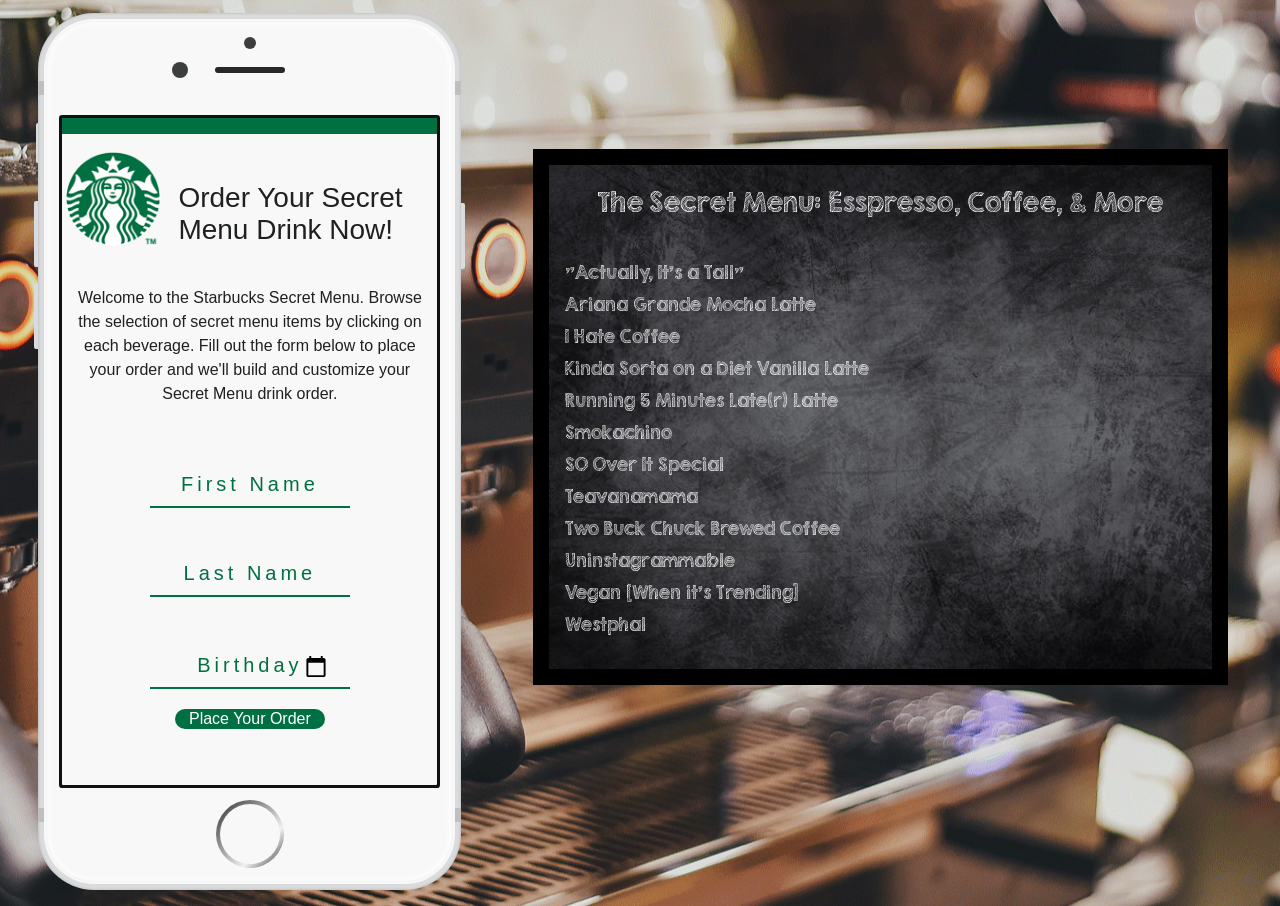
<file: index.html>
<!DOCTYPE html>
<html>
  <head>
    <meta charset="utf-8">
    <meta name="viewport" content="width=device-width, initial-scale=1.0">
    <link href="css/normalize.css" rel="stylesheet">
    <link href="css/devices.min.css" rel="stylesheet">
    <link href="css/master.css" rel="stylesheet">
    <title>What's Your Starbucks Secret Menu Order?</title>
  </head>
  <body>
  <div class="row">
    <div id="iPhoneUI" class="col-5">
    <div class="marvel-device iphone6 silver">
    <div class="top-bar"></div>
    <div class="sleep"></div>
    <div class="volume"></div>
    <div class="camera"></div>
    <div class="sensor"></div>
    <div class="speaker"></div>
    <div id="screen" class="screen">
          <div class="h1-wrapper">
        </div>
        <div id="h2-wrapper">
          <photo id="sbuxSiren">
            <img src="assets/sbux-pngsmall.gif" alt="starbucks logo">
          </photo>
        <h2 id="orderDialogue">Order Your Secret Menu Drink Now!</h2>
        <h2 id="thankYou">Thanks for your order!</h2>
      </div>
        <div id="form-wrapper">
        <div id="how-to">
          <br><p> Welcome to the Starbucks Secret Menu. Browse the selection of secret menu items by clicking on each beverage.
          Fill out the form below to place your order and we'll build and customize your Secret Menu drink order.</p>
        </div>
        <form onsubmit="event.preventDefault();return calZodiac();">
          <label>
            <input id="fname" name="fname" type="text" required />
            <div class="form-text">First Name</div>
          </label>
          <label>
            <input id="lname" name="lname" type="text" required />
            <div class="form-text">Last Name</div>
          </label>
          <label id="birthDay">
            <input id="bday" name="bday" type="date" required />
            <div class="form-text">Birthday</div>
          </label>
          <input id="submit" onclick="updateUi()" type="submit" value="Place Your Order">
        </form>
      </div>
        <br><div id="receiptHeader">
        <p>STARBUCKS Store #19104<br>3141 Chestnut Street<br>Philadelphia, PA (215) 895-2000</p>
        <p>-----------------------------------</p>
          <div id="displayMsg">
          </div>
        <p>-----------------------------------</p>
          <button id="orderAgain" onclick="resetForm()"  type="submit">Order Again</button>
          </div>
    </div>
  <div id ="home" onclick="resetForm()" class="home"></div>
  <div class="bottom-bar"></div>
      </div>
    </div>
    <div class="col-7">
    <div id="secret-menu-div" class="secret-menu-default">
      <h3>The Secret Menu: <br class="menu-break"> Esspresso, Coffee, &amp; More</h3>
      <ul class ="secret-menu">
        <!-- <li onclick="click(0)">"Actually, It's a Tall"</li> -->
        <li onclick="updateUiMessage(0)">"Actually, It's a Tall"</li>
        <li onclick="updateUiMessage(10)">Ariana Grande Mocha Latte</li>
        <li onclick="updateUiMessage(2)">I Hate Coffee</li>
        <li onclick="updateUiMessage(6)">Kinda Sorta on a Diet Vanilla Latte</li>
        <li onclick="updateUiMessage(8)">Running 5 Minutes Late(r) Latte</li>
        <li onclick="updateUiMessage(3)">Smokachino</li>
        <li onclick="updateUiMessage(4)">SO Over It Special</li>
        <li onclick="updateUiMessage(7)">Teavanamama</li>
        <li onclick="updateUiMessage(5)">Two Buck Chuck Brewed Coffee</li>
        <li onclick="updateUiMessage(9)">Uninstagrammable</li>
        <li onclick="updateUiMessage(11)">Vegan [When it's Trending]</li>
        <li onclick="updateUiMessage(1)">Westphal</li>
      </ul>
      <div class="blank-menu">
    </div>
    </div>
  </div>
  </div>
  <audio id ="receiptPrint" src="assets/Ding.m4a">
    Sorry, your browser does not support HTML 5 audio.
  </audio>
<script src="js/main.js"></script>
</body>
</html>
</file>
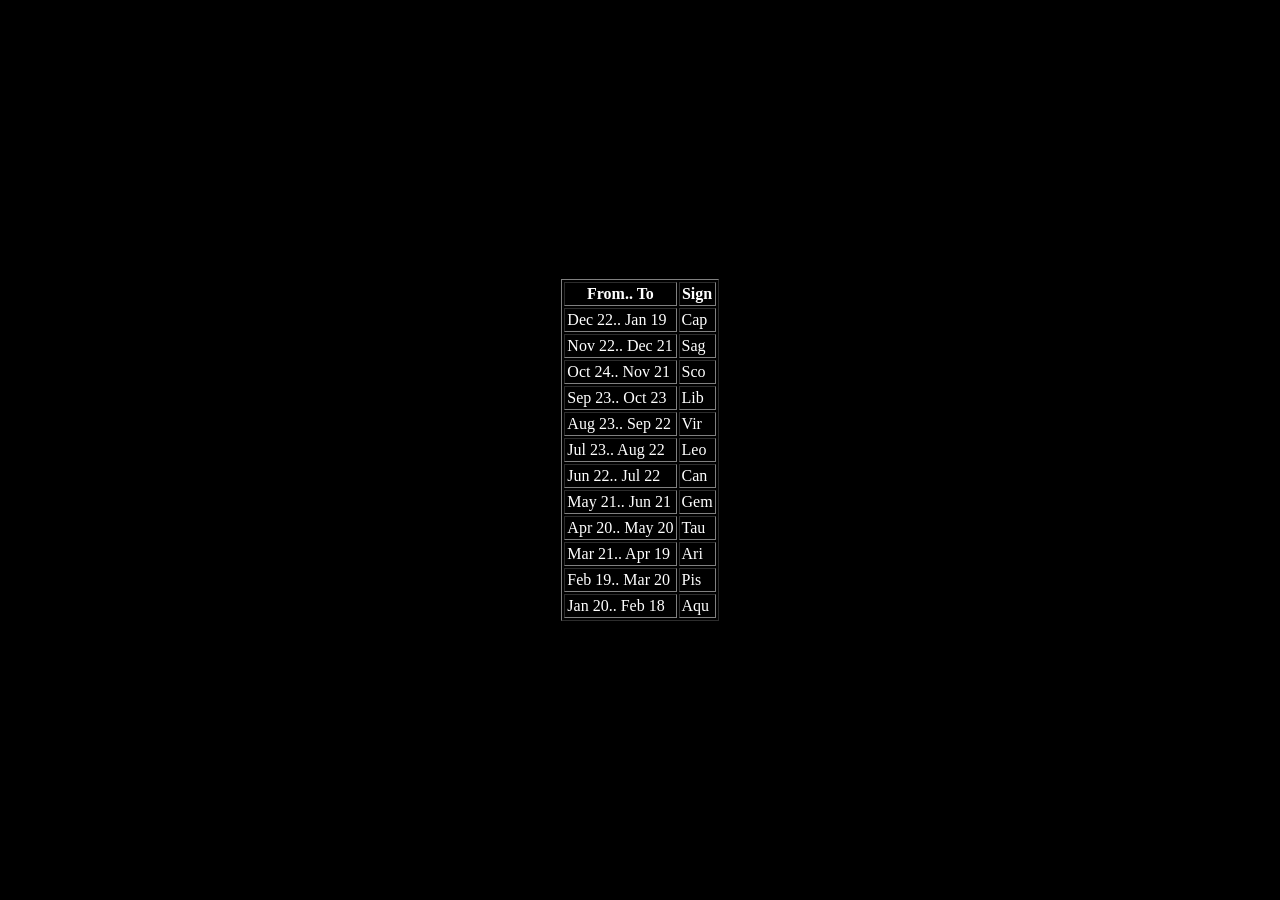
<file: Homework/Week 3/HTML/zodiacsigndateranges.html>
<!DOCTYPE HTML PUBLIC "-//W3C//DTD HTML 4.01 Transitional//EN">
<html>
<head>
<title>Zodiac Sign Date Ranges</title>
</head>

<body bgcolor="#000000" text="#FFFFFF">
<table width="100%" height="100%" border="0" cellpadding="0" cellspacing="0">
  <tr>
    <td><div align="center">
      <table border="1" cellspacing="2" cellpadding="2">
          <tr>
            <td><div align="center"><strong>From.. </strong><strong>To</strong></div>              </td>
            <td><div align="center"><strong>Sign</strong></div>
            </td>
          </tr>
          <tr>
            <td>Dec 22.. Jan 19</td>
            <td>Cap</td>
          </tr>
          <tr>
            <td>Nov 22.. Dec 21</td>
            <td>Sag</td>
          </tr>
          <tr>
            <td>Oct 24.. Nov 21</td>
            <td>Sco</td>
          </tr>
          <tr>
            <td>Sep 23.. Oct 23</td>
            <td>Lib</td>
          </tr>
          <tr>
            <td>Aug 23.. Sep 22</td>
            <td>Vir</td>
          </tr>
          <tr>
            <td>Jul 23.. Aug 22</td>
            <td>Leo</td>
          </tr>
          <tr>
            <td>Jun 22.. Jul 22</td>
            <td>Can</td>
          </tr>
          <tr>
            <td>May 21.. Jun 21</td>
            <td>Gem</td>
          </tr>
          <tr>
            <td>Apr 20.. May 20</td>
            <td>Tau</td>
          </tr>
          <tr>
            <td>Mar 21.. Apr 19</td>
            <td>Ari</td>
          </tr>
          <tr>
            <td>Feb 19.. Mar 20</td>
            <td>Pis</td>
          </tr>
          <tr>
            <td>Jan 20.. Feb 18</td>
            <td>Aqu</td>
          </tr>
          </table>
    </div></td>
  </tr>
</table>
</body>
</html>
</file>
<file: css/master.css>
*{box-sizing: border-box;}

@font-face {
    font-family: chalkBoardFont;
    src: url(../assets/kg_second_chances/KGSecondChancesSketch.ttf)
}

body{
  color:#1F2021;
  /*background: linear-gradient(rgba(0, 112, 66, .3), rgba(0, 112, 66, .3)),
                rgba(0,112,66, .3) url(../assets/background-photo.gif) no-repeat center;*/
    background: linear-gradient(rgba(0, 0, 0, .1), rgba(0, 0, 0, .1)),
                rgba(0,0,0,.1) url(../assets/background-photo.gif) no-repeat center;

  font-family: 'Arial', sans-serif;
  font-size: 100%;
}

.row {
  overflow: auto;
  margin-bottom: 16px;
}
.row::after {
    content: "";
    clear: both;
    display: block;
}

[class*="col-"] {
  /*background-color: rgba(45, 157, 192, 0.2);
  border: 1px solid #2d9dc0;
  padding: 16px;*/
  width: 100%;

}

@media screen and (min-width: 800px) {
  [class*="col-"] {
    /*background-color: rgba(242, 33, 56, 0.2);
    border: 1px solid rgba(249, 38, 114, 1);*/
  }
  .col-1 {width: 8.33%;}
  .col-2 {width: 16.66%;}
  .col-3 {width: 25%;}
  .col-4 {width: 33.33%;}
  .col-5 {width: 41.66%;}
  .col-6 {width: 50%;}
  .col-7 {width: 58.33%;}
  .col-8 {width: 66.66%;}
  .col-9 {width: 75%;}
  .col-10 {width: 83.33%;}
  .col-11 {width: 91.66%;}
  .col-12 {width: 100%;}

  [class*="col-"] {
    float: left;
  }
}

@media screen and (max-width:799px), handheld and (orientation: portrait) {
  @font-face {
      font-family: chalkBoardFont;
      src: url(../assets/kg_second_chances/KGSecondChancesSolid.ttf)
  }
  #iPhoneUI{
    padding-left:22% !important;
    padding-right:24% !important;
  }
  #secret-menu-div{
    color:white;
    margin-left:22% !important;
    margin-right:22% !important;
  }
}

#iPhoneUI{
  padding-top: 1%;
  padding-left: 3%;
}

#screen {
  z-index: 100;
  opacity: 1;
  transition: 3s opacity;
}

.h1-wrapper{
  background-color: #007042;
  height:1rem;
}


#h2-wrapper{
  display:flex;
  align-content: flex-start;
  text-align:left;
  margin-top: 1rem;
}

#sbuxSiren{
  display: flex;
  width: 5rem;
  height: 6rem;
  margin-left: .25rem;
  padding:0;
}

#thankYou{
  display:none;
}

#how-to{
  color:#1F2021 !important;
  text-align:center;
  margin:0rem .5rem 1rem .5rem;
  max-width: 700px;
  color: #1F2021;
  line-height: 1.5;
}

h2{
  color: #1F2021;
  display: flex;
  flex-wrap: wrap;
  font-family:'Arial', sans-serif;
  font-size: 175%;
  margin: 2rem 0 0 2rem;
  font-weight: normal;
}

form {
  text-align: center;
  color: #1F2021;
  margin-top: 2rem;

}

label {
  display: block;
  letter-spacing: 4px;
  padding-top: 30px;
  text-align: center;
}
label .form-text {
  color: #007042;
  cursor: text;
  font-size: 20px;
  line-height: 20px;
  /*text-transform: uppercase;*/
  -moz-transform: translateY(-34px);
  -ms-transform: translateY(-34px);
  -webkit-transform: translateY(-34px);
  transform: translateY(-34px);
  transition: all 0.3s;
}
label input {
  background-color: transparent;
  border: 0;
  border-bottom: 2px solid #007042;
  color: #1F2021;
  font-size: 24px;
  letter-spacing: -1px;
  outline: 0;
  padding: 5px 20px;
  text-align: center;
  transition: all 0.3s;
  width: 200px;
}

label #bday{
  color:transparent;
}

label input #bday:focus{
  color:#1F2021;
}

label input #birthDay:active{
  color:#1F2021;
}

label input:focus {
  max-width: 100%;
  width: 400px;
  border-bottom: 2px solid #00C977;
}
label input:focus + .form-text {
  color: #007042;
  font-size: 120%;
  -moz-transform: translateY(-74px);
  -ms-transform: translateY(-74px);
  -webkit-transform: translateY(-74px);
  transform: translateY(-74px);
}
label input:valid + .form-text {
  font-size: 120%;
  -moz-transform: translateY(-74px);
  -ms-transform: translateY(-74px);
  -webkit-transform: translateY(-74px);
  transform: translateY(-74px);
}


input[type=button], input[type=submit], input[type=reset] #submit {
    background-color: #007042;
    border: none;
    border-radius: .625rem;
    color: white;
    text-decoration: none;
    cursor: pointer;
    width: 40%;

}
input[type=submit]:hover{
  background-color:#003620;
}


#receiptHeader{
  display:none;
  color: #1F2021;
  font-family: monospace;
}

#displayMsg{
  display: none;
  text-align: center;
  padding: 2rem;
  line-height: 1.5;
  color:#1F2021;
  transition: opacity 2s ease-in-out;
}


#orderAgain{
  background-color: #007042;
  border: none;
  border-radius: .625rem;
  color: white;
  text-decoration: none;
  cursor: pointer;
  width: 30%;
}
#orderAgain:hover{
background-color:#003620;
}
#home:hover{
cursor: pointer !important;
  }

h3{
  color:white;
  text-align:center;
  font-family: 'chalkBoardFont', sans-serif;
  font-size: 150%;
  font-weight:lighter;
}

li:hover{
text-decoration: underline;
color: #A4AAAD;
cursor: pointer;
}
#secret-menu-div{
margin-top: 20%;
margin-right: 7%;
border-style: solid;
border-color:black;
border-width: 1rem;
-webkit-transition: background-image 1s ease-in-out;
transition: background-image 1s ease-in-out;
background-size: cover;
background-repeat: no-repeat;
/*min-width: 20.625rem;
max-width: 40rem;*/
}

.secret-menu-default {
  background-image: url(../assets/Black-Chalkboard-Texture.gif) !important;

}

.secret-menu-0 {
  background-image: url(../assets/tall.png) !important;

}
.secret-menu-1 {
  background-image: url(../assets/westphal.png) !important;

}
.secret-menu-2 {
  background-image: url(../assets/hateCoffee.png) !important;
}
.secret-menu-3 {
  background-image: url(../assets/smokachino.png) !important;
}
.secret-menu-4 {
  background-image: url(../assets/overIt.png) !important;
}
.secret-menu-5 {
  background-image: url(../assets/twoBuckChuck.png) !important;
}
.secret-menu-6 {
  background-image: url(../assets/vanilla.png) !important;
}
.secret-menu-7 {
  background-image: url(../assets/tea.png) !important;
}
.secret-menu-8 {
  background-image: url(../assets/lateLatte.png) !important;
}
.secret-menu-9 {
  background-image: url(../assets/unInsta.png) !important;
}
.secret-menu-10 {
  background-image: url(../assets/arianaGrande.png) !important;
}
.secret-menu-11 {
  background-image: url(../assets/vegan.png) !important;
}
.secret-menu{
  color: white;
  font-family:'chalkBoardFont', sans-serif;
  font-weight: 100;
  list-style: none;
  justify-content: space-between;
  margin: auto;
  padding: 1rem 1rem;
}

li{
  line-height:2rem;
}

@media screen and (min-width:70rem){
  .menu-break{
    display:none;
  }
}
div.blank-menu {
  margin: 12px;
  background-color: #333333;
  /* transition on change */
  opacity: 1;
  transition: 3s opacity;
}

div.blank-menu {
  opacity: 0;
  transition: none;
}

#img-wrapper {
  background-color: #cca831;
  max-width: 600px;
  margin: 10px auto;
  padding: 10px;
  text-align: center;
}

#graphics-box{
  position: relative;
  width: 512px;
  height: 512px;
  margin: 0 auto 10px;
}

#graphics-box img{
  opacity: 0;
  position:absolute;
  top: 0;
  left: 0;
  transition: opacity 2s ease-in-out;
}

#graphics-box img.display{
  opacity: 1;
}

.hide {
  display: none;
}
</file>
<file: css/devices.min.css>
.marvel-device{display:inline-block;position:relative;box-sizing:content-box !important}.marvel-device .screen{width:100%;position:relative;height:100%;color:white;z-index:2;text-align:center;display:block;-webkit-border-radius:1px;border-radius:1px;-webkit-box-shadow:0 0 0 3px #111;box-shadow:0 0 0 3px #111}.marvel-device .top-bar,.marvel-device .bottom-bar{height:3px;background:black;width:100%;display:block}.marvel-device .middle-bar{width:3px;height:4px;top:0px;left:90px;background:black;position:absolute}.marvel-device.iphone6{width:375px;height:667px;padding:105px 24px;background:#d9dbdc;-webkit-border-radius:56px;border-radius:56px;-webkit-box-shadow:inset 0 0 3px 0 rgba(0,0,0,0.2);box-shadow:inset 0 0 3px 0 rgba(0,0,0,0.2)}.marvel-device.iphone6:before{width:calc(100% - 12px);height:calc(100% - 12px);position:absolute;top:6px;content:'';left:6px;-webkit-border-radius:50px;border-radius:50px;background:#f8f8f8;z-index:1}.marvel-device.iphone6:after{width:calc(100% - 16px);height:calc(100% - 16px);position:absolute;top:8px;content:'';left:8px;-webkit-border-radius:48px;border-radius:48px;-webkit-box-shadow:inset 0 0 3px 0 rgba(0,0,0,0.1),inset 0 0 6px 3px #fff;box-shadow:inset 0 0 3px 0 rgba(0,0,0,0.1),inset 0 0 6px 3px #fff;z-index:2}.marvel-device.iphone6 .home{-webkit-border-radius:100%;border-radius:100%;width:68px;height:68px;position:absolute;left:50%;margin-left:-34px;bottom:22px;z-index:3;background:#303233;background:-moz-linear-gradient(-45deg, #303233 0%, #b5b7b9 50%, #f0f2f2 69%, #303233 100%);background:-webkit-gradient(linear, left top, right bottom, color-stop(0%, #303233), color-stop(50%, #b5b7b9), color-stop(69%, #f0f2f2), color-stop(100%, #303233));background:-webkit-linear-gradient(-45deg, #303233 0%, #b5b7b9 50%, #f0f2f2 69%, #303233 100%);background:-o-linear-gradient(-45deg, #303233 0%, #b5b7b9 50%, #f0f2f2 69%, #303233 100%);background:-ms-linear-gradient(-45deg, #303233 0%, #b5b7b9 50%, #f0f2f2 69%, #303233 100%);background:linear-gradient(135deg, #303233 0%, #b5b7b9 50%, #f0f2f2 69%, #303233 100%);filter:progid:DXImageTransform.Microsoft.gradient(startColorstr='#303233', endColorstr='#303233',GradientType=1 )}.marvel-device.iphone6 .home:before{background:#f8f8f8;position:absolute;content:'';-webkit-border-radius:100%;border-radius:100%;width:calc(100% - 8px);height:calc(100% - 8px);top:4px;left:4px}.marvel-device.iphone6 .top-bar{height:14px;background:#bfbfc0;position:absolute;top:68px;left:0}.marvel-device.iphone6 .bottom-bar{height:14px;background:#bfbfc0;position:absolute;bottom:68px;left:0}.marvel-device.iphone6 .sleep{position:absolute;top:190px;right:-4px;width:4px;height:66px;-webkit-border-radius:0px 2px 2px 0px;border-radius:0px 2px 2px 0px;background:#d9dbdc}.marvel-device.iphone6 .volume{position:absolute;left:-4px;top:188px;z-index:0;height:66px;width:4px;-webkit-border-radius:2px 0px 0px 2px;border-radius:2px 0px 0px 2px;background:#d9dbdc}.marvel-device.iphone6 .volume:before{position:absolute;left:2px;top:-78px;height:40px;width:2px;-webkit-border-radius:2px 0px 0px 2px;border-radius:2px 0px 0px 2px;background:inherit;content:'';display:block}.marvel-device.iphone6 .volume:after{position:absolute;left:0px;top:82px;height:66px;width:4px;-webkit-border-radius:2px 0px 0px 2px;border-radius:2px 0px 0px 2px;background:inherit;content:'';display:block}.marvel-device.iphone6 .camera{background:#3c3d3d;width:12px;height:12px;position:absolute;top:24px;left:50%;margin-left:-6px;-webkit-border-radius:100%;border-radius:100%;z-index:3}.marvel-device.iphone6 .sensor{background:#3c3d3d;width:16px;height:16px;position:absolute;top:49px;left:134px;z-index:3;-webkit-border-radius:100%;border-radius:100%}.marvel-device.iphone6 .speaker{background:#292728;width:70px;height:6px;position:absolute;top:54px;left:50%;margin-left:-35px;-webkit-border-radius:6px;border-radius:6px;z-index:3}.marvel-device.iphone6.gold{background:#f9e7d3}.marvel-device.iphone6.gold .top-bar,.marvel-device.iphone6.gold .bottom-bar{background:white}.marvel-device.iphone6.gold .sleep,.marvel-device.iphone6.gold .volume{background:#f9e7d3}.marvel-device.iphone6.gold .home{background:#cebba9;background:-moz-linear-gradient(-45deg, #cebba9 0%, #f9e7d3 50%, #cebba9 100%);background:-webkit-gradient(linear, left top, right bottom, color-stop(0%, #cebba9), color-stop(50%, #f9e7d3), color-stop(100%, #cebba9));background:-webkit-linear-gradient(-45deg, #cebba9 0%, #f9e7d3 50%, #cebba9 100%);background:-o-linear-gradient(-45deg, #cebba9 0%, #f9e7d3 50%, #cebba9 100%);background:-ms-linear-gradient(-45deg, #cebba9 0%, #f9e7d3 50%, #cebba9 100%);background:linear-gradient(135deg, #cebba9 0%, #f9e7d3 50%, #cebba9 100%);filter:progid:DXImageTransform.Microsoft.gradient(startColorstr='#cebba9', endColorstr='#cebba9',GradientType=1 )}.marvel-device.iphone6.black{background:#464646;-webkit-box-shadow:inset 0 0 3px 0 rgba(0,0,0,0.7);box-shadow:inset 0 0 3px 0 rgba(0,0,0,0.7)}.marvel-device.iphone6.black:before{background:#080808}.marvel-device.iphone6.black:after{-webkit-box-shadow:inset 0 0 3px 0 rgba(0,0,0,0.1),inset 0 0 6px 3px #212121;box-shadow:inset 0 0 3px 0 rgba(0,0,0,0.1),inset 0 0 6px 3px #212121}.marvel-device.iphone6.black .top-bar,.marvel-device.iphone6.black .bottom-bar{background:#212121}.marvel-device.iphone6.black .volume,.marvel-device.iphone6.black .sleep{background:#464646}.marvel-device.iphone6.black .camera{background:#080808}.marvel-device.iphone6.black .home{background:#080808;background:-moz-linear-gradient(-45deg, #080808 0%, #464646 50%, #080808 100%);background:-webkit-gradient(linear, left top, right bottom, color-stop(0%, #080808), color-stop(50%, #464646), color-stop(100%, #080808));background:-webkit-linear-gradient(-45deg, #080808 0%, #464646 50%, #080808 100%);background:-o-linear-gradient(-45deg, #080808 0%, #464646 50%, #080808 100%);background:-ms-linear-gradient(-45deg, #080808 0%, #464646 50%, #080808 100%);background:linear-gradient(135deg, #080808 0%, #464646 50%, #080808 100%);filter:progid:DXImageTransform.Microsoft.gradient(startColorstr='#080808', endColorstr='#080808',GradientType=1 )}.marvel-device.iphone6.black .home:before{background:#080808}.marvel-device.iphone6.landscape{padding:24px 105px;height:375px;width:667px}.marvel-device.iphone6.landscape .sleep{top:100%;-webkit-border-radius:0px 0px 2px 2px;border-radius:0px 0px 2px 2px;right:190px;height:4px;width:66px}.marvel-device.iphone6.landscape .volume{width:66px;height:4px;top:-4px;left:calc(100% - 188px - 66px);-webkit-border-radius:2px 2px 0px 0px;border-radius:2px 2px 0px 0px}.marvel-device.iphone6.landscape .volume:before{width:40px;height:2px;top:2px;right:-78px;left:auto;-webkit-border-radius:2px 2px 0px 0px;border-radius:2px 2px 0px 0px}.marvel-device.iphone6.landscape .volume:after{left:-82px;width:66px;height:4px;top:0;-webkit-border-radius:2px 2px 0px 0px;border-radius:2px 2px 0px 0px}.marvel-device.iphone6.landscape .top-bar{width:14px;height:100%;left:calc(100% - 68px -  14px);top:0}.marvel-device.iphone6.landscape .bottom-bar{width:14px;height:100%;left:68px;top:0}.marvel-device.iphone6.landscape .home{top:50%;margin-top:-34px;margin-left:0;left:22px}.marvel-device.iphone6.landscape .sensor{top:134px;left:calc(100% - 49px - 16px)}.marvel-device.iphone6.landscape .speaker{height:70px;width:6px;left:calc(100% - 54px - 6px);top:50%;margin-left:0px;margin-top:-35px}.marvel-device.iphone6.landscape .camera{left:calc(100% - 32px);top:50%;margin-left:0px;margin-top:-5px}.marvel-device.iphone6plus{width:414px;height:736px;padding:112px 26px;background:#d9dbdc;-webkit-border-radius:56px;border-radius:56px;-webkit-box-shadow:inset 0 0 3px 0 rgba(0,0,0,0.2);box-shadow:inset 0 0 3px 0 rgba(0,0,0,0.2)}.marvel-device.iphone6plus:before{width:calc(100% - 12px);height:calc(100% - 12px);position:absolute;top:6px;content:'';left:6px;-webkit-border-radius:50px;border-radius:50px;background:#f8f8f8;z-index:1}.marvel-device.iphone6plus:after{width:calc(100% - 16px);height:calc(100% - 16px);position:absolute;top:8px;content:'';left:8px;-webkit-border-radius:48px;border-radius:48px;-webkit-box-shadow:inset 0 0 3px 0 rgba(0,0,0,0.1),inset 0 0 6px 3px #fff;box-shadow:inset 0 0 3px 0 rgba(0,0,0,0.1),inset 0 0 6px 3px #fff;z-index:2}.marvel-device.iphone6plus .home{-webkit-border-radius:100%;border-radius:100%;width:68px;height:68px;position:absolute;left:50%;margin-left:-34px;bottom:24px;z-index:3;background:#303233;background:-moz-linear-gradient(-45deg, #303233 0%, #b5b7b9 50%, #f0f2f2 69%, #303233 100%);background:-webkit-gradient(linear, left top, right bottom, color-stop(0%, #303233), color-stop(50%, #b5b7b9), color-stop(69%, #f0f2f2), color-stop(100%, #303233));background:-webkit-linear-gradient(-45deg, #303233 0%, #b5b7b9 50%, #f0f2f2 69%, #303233 100%);background:-o-linear-gradient(-45deg, #303233 0%, #b5b7b9 50%, #f0f2f2 69%, #303233 100%);background:-ms-linear-gradient(-45deg, #303233 0%, #b5b7b9 50%, #f0f2f2 69%, #303233 100%);background:linear-gradient(135deg, #303233 0%, #b5b7b9 50%, #f0f2f2 69%, #303233 100%);filter:progid:DXImageTransform.Microsoft.gradient(startColorstr='#303233', endColorstr='#303233',GradientType=1 )}.marvel-device.iphone6plus .home:before{background:#f8f8f8;position:absolute;content:'';-webkit-border-radius:100%;border-radius:100%;width:calc(100% - 8px);height:calc(100% - 8px);top:4px;left:4px}.marvel-device.iphone6plus .top-bar{height:14px;background:#bfbfc0;position:absolute;top:68px;left:0}.marvel-device.iphone6plus .bottom-bar{height:14px;background:#bfbfc0;position:absolute;bottom:68px;left:0}.marvel-device.iphone6plus .sleep{position:absolute;top:190px;right:-4px;width:4px;height:66px;-webkit-border-radius:0px 2px 2px 0px;border-radius:0px 2px 2px 0px;background:#d9dbdc}.marvel-device.iphone6plus .volume{position:absolute;left:-4px;top:188px;z-index:0;height:66px;width:4px;-webkit-border-radius:2px 0px 0px 2px;border-radius:2px 0px 0px 2px;background:#d9dbdc}.marvel-device.iphone6plus .volume:before{position:absolute;left:2px;top:-78px;height:40px;width:2px;-webkit-border-radius:2px 0px 0px 2px;border-radius:2px 0px 0px 2px;background:inherit;content:'';display:block}.marvel-device.iphone6plus .volume:after{position:absolute;left:0px;top:82px;height:66px;width:4px;-webkit-border-radius:2px 0px 0px 2px;border-radius:2px 0px 0px 2px;background:inherit;content:'';display:block}.marvel-device.iphone6plus .camera{background:#3c3d3d;width:12px;height:12px;position:absolute;top:29px;left:50%;margin-left:-6px;-webkit-border-radius:100%;border-radius:100%;z-index:3}.marvel-device.iphone6plus .sensor{background:#3c3d3d;width:16px;height:16px;position:absolute;top:54px;left:154px;z-index:3;-webkit-border-radius:100%;border-radius:100%}.marvel-device.iphone6plus .speaker{background:#292728;width:70px;height:6px;position:absolute;top:59px;left:50%;margin-left:-35px;-webkit-border-radius:6px;border-radius:6px;z-index:3}.marvel-device.iphone6plus.gold{background:#f9e7d3}.marvel-device.iphone6plus.gold .top-bar,.marvel-device.iphone6plus.gold .bottom-bar{background:white}.marvel-device.iphone6plus.gold .sleep,.marvel-device.iphone6plus.gold .volume{background:#f9e7d3}.marvel-device.iphone6plus.gold .home{background:#cebba9;background:-moz-linear-gradient(-45deg, #cebba9 0%, #f9e7d3 50%, #cebba9 100%);background:-webkit-gradient(linear, left top, right bottom, color-stop(0%, #cebba9), color-stop(50%, #f9e7d3), color-stop(100%, #cebba9));background:-webkit-linear-gradient(-45deg, #cebba9 0%, #f9e7d3 50%, #cebba9 100%);background:-o-linear-gradient(-45deg, #cebba9 0%, #f9e7d3 50%, #cebba9 100%);background:-ms-linear-gradient(-45deg, #cebba9 0%, #f9e7d3 50%, #cebba9 100%);background:linear-gradient(135deg, #cebba9 0%, #f9e7d3 50%, #cebba9 100%);filter:progid:DXImageTransform.Microsoft.gradient(startColorstr='#cebba9', endColorstr='#cebba9',GradientType=1 )}.marvel-device.iphone6plus.black{background:#464646;-webkit-box-shadow:inset 0 0 3px 0 rgba(0,0,0,0.7);box-shadow:inset 0 0 3px 0 rgba(0,0,0,0.7)}.marvel-device.iphone6plus.black:before{background:#080808}.marvel-device.iphone6plus.black:after{-webkit-box-shadow:inset 0 0 3px 0 rgba(0,0,0,0.1),inset 0 0 6px 3px #212121;box-shadow:inset 0 0 3px 0 rgba(0,0,0,0.1),inset 0 0 6px 3px #212121}.marvel-device.iphone6plus.black .top-bar,.marvel-device.iphone6plus.black .bottom-bar{background:#212121}.marvel-device.iphone6plus.black .volume,.marvel-device.iphone6plus.black .sleep{background:#464646}.marvel-device.iphone6plus.black .camera{background:#080808}.marvel-device.iphone6plus.black .home{background:#080808;background:-moz-linear-gradient(-45deg, #080808 0%, #464646 50%, #080808 100%);background:-webkit-gradient(linear, left top, right bottom, color-stop(0%, #080808), color-stop(50%, #464646), color-stop(100%, #080808));background:-webkit-linear-gradient(-45deg, #080808 0%, #464646 50%, #080808 100%);background:-o-linear-gradient(-45deg, #080808 0%, #464646 50%, #080808 100%);background:-ms-linear-gradient(-45deg, #080808 0%, #464646 50%, #080808 100%);background:linear-gradient(135deg, #080808 0%, #464646 50%, #080808 100%);filter:progid:DXImageTransform.Microsoft.gradient(startColorstr='#080808', endColorstr='#080808',GradientType=1 )}.marvel-device.iphone6plus.black .home:before{background:#080808}.marvel-device.iphone6plus.landscape{padding:26px 112px;height:414px;width:736px}.marvel-device.iphone6plus.landscape .sleep{top:100%;-webkit-border-radius:0px 0px 2px 2px;border-radius:0px 0px 2px 2px;right:190px;height:4px;width:66px}.marvel-device.iphone6plus.landscape .volume{width:66px;height:4px;top:-4px;left:calc(100% - 188px - 66px);-webkit-border-radius:2px 2px 0px 0px;border-radius:2px 2px 0px 0px}.marvel-device.iphone6plus.landscape .volume:before{width:40px;height:2px;top:2px;right:-78px;left:auto;-webkit-border-radius:2px 2px 0px 0px;border-radius:2px 2px 0px 0px}.marvel-device.iphone6plus.landscape .volume:after{left:-82px;width:66px;height:4px;top:0;-webkit-border-radius:2px 2px 0px 0px;border-radius:2px 2px 0px 0px}.marvel-device.iphone6plus.landscape .top-bar{width:14px;height:100%;left:calc(100% - 68px -  14px);top:0}.marvel-device.iphone6plus.landscape .bottom-bar{width:14px;height:100%;left:68px;top:0}.marvel-device.iphone6plus.landscape .home{top:50%;margin-top:-34px;margin-left:0;left:24px}.marvel-device.iphone6plus.landscape .sensor{top:154px;left:calc(100% - 54px - 16px)}.marvel-device.iphone6plus.landscape .speaker{height:70px;width:6px;left:calc(100% - 59px - 6px);top:50%;margin-left:0px;margin-top:-35px}.marvel-device.iphone6plus.landscape .camera{left:calc(100% - 29px);top:50%;margin-left:0px;margin-top:-5px}.marvel-device.iphone5s,.marvel-device.iphone5c{padding:105px 22px;background:#2c2b2c;width:320px;height:568px;-webkit-border-radius:50px;border-radius:50px}.marvel-device.iphone5s:before,.marvel-device.iphone5c:before{width:calc(100% - 8px);height:calc(100% - 8px);position:absolute;top:4px;content:'';left:4px;-webkit-border-radius:46px;border-radius:46px;background:#1e1e1e;z-index:1}.marvel-device.iphone5s .sleep,.marvel-device.iphone5c .sleep{position:absolute;top:-4px;right:60px;width:60px;height:4px;-webkit-border-radius:2px 2px 0px 0px;border-radius:2px 2px 0px 0px;background:#282727}.marvel-device.iphone5s .volume,.marvel-device.iphone5c .volume{position:absolute;left:-4px;top:180px;z-index:0;height:27px;width:4px;-webkit-border-radius:2px 0px 0px 2px;border-radius:2px 0px 0px 2px;background:#282727}.marvel-device.iphone5s .volume:before,.marvel-device.iphone5c .volume:before{position:absolute;left:0px;top:-75px;height:35px;width:4px;-webkit-border-radius:2px 0px 0px 2px;border-radius:2px 0px 0px 2px;background:inherit;content:'';display:block}.marvel-device.iphone5s .volume:after,.marvel-device.iphone5c .volume:after{position:absolute;left:0px;bottom:-64px;height:27px;width:4px;-webkit-border-radius:2px 0px 0px 2px;border-radius:2px 0px 0px 2px;background:inherit;content:'';display:block}.marvel-device.iphone5s .camera,.marvel-device.iphone5c .camera{background:#3c3d3d;width:10px;height:10px;position:absolute;top:32px;left:50%;margin-left:-5px;-moz-border-radius:5px;-webkit-border-radius:5px;border-radius:5px;z-index:3}.marvel-device.iphone5s .sensor,.marvel-device.iphone5c .sensor{background:#3c3d3d;width:10px;height:10px;position:absolute;top:60px;left:160px;z-index:3;margin-left:-32px;-moz-border-radius:5px;-webkit-border-radius:5px;border-radius:5px}.marvel-device.iphone5s .speaker,.marvel-device.iphone5c .speaker{background:#292728;width:64px;height:10px;position:absolute;top:60px;left:50%;margin-left:-32px;-moz-border-radius:5px;-webkit-border-radius:5px;border-radius:5px;z-index:3}.marvel-device.iphone5s.landscape,.marvel-device.iphone5c.landscape{padding:22px 105px;height:320px;width:568px}.marvel-device.iphone5s.landscape .sleep,.marvel-device.iphone5c.landscape .sleep{right:-4px;top:calc(100% - 120px);height:60px;width:4px;-webkit-border-radius:0px 2px 2px 0px;border-radius:0px 2px 2px 0px}.marvel-device.iphone5s.landscape .volume,.marvel-device.iphone5c.landscape .volume{width:27px;height:4px;top:-4px;left:calc(100% - 180px);-webkit-border-radius:2px 2px 0px 0px;border-radius:2px 2px 0px 0px}.marvel-device.iphone5s.landscape .volume:before,.marvel-device.iphone5c.landscape .volume:before{width:35px;height:4px;top:0px;right:-75px;left:auto;-webkit-border-radius:2px 2px 0px 0px;border-radius:2px 2px 0px 0px}.marvel-device.iphone5s.landscape .volume:after,.marvel-device.iphone5c.landscape .volume:after{bottom:0px;left:-64px;z-index:999;height:4px;width:27px;-webkit-border-radius:2px 2px 0px 0px;border-radius:2px 2px 0px 0px}.marvel-device.iphone5s.landscape .sensor,.marvel-device.iphone5c.landscape .sensor{top:160px;left:calc(100% - 60px);margin-left:0px;margin-top:-32px}.marvel-device.iphone5s.landscape .speaker,.marvel-device.iphone5c.landscape .speaker{height:64px;width:10px;left:calc(100% - 60px);top:50%;margin-left:0px;margin-top:-32px}.marvel-device.iphone5s.landscape .camera,.marvel-device.iphone5c.landscape .camera{left:calc(100% - 32px);top:50%;margin-left:0px;margin-top:-5px}.marvel-device.iphone5s .home{-moz-border-radius:36px;-webkit-border-radius:36px;border-radius:36px;width:68px;-webkit-box-shadow:inset 0 0 0 4px #2c2b2c;box-shadow:inset 0 0 0 4px #2c2b2c;height:68px;position:absolute;left:50%;margin-left:-34px;bottom:19px;z-index:3}.marvel-device.iphone5s .top-bar{top:70px;position:absolute;left:0}.marvel-device.iphone5s .bottom-bar{bottom:70px;position:absolute;left:0}.marvel-device.iphone5s.landscape .home{left:19px;bottom:50%;margin-bottom:-34px;margin-left:0px}.marvel-device.iphone5s.landscape .top-bar{left:70px;top:0px;width:3px;height:100%}.marvel-device.iphone5s.landscape .bottom-bar{right:70px;left:auto;bottom:0px;width:3px;height:100%}.marvel-device.iphone5s.silver{background:#bcbcbc}.marvel-device.iphone5s.silver:before{background:#fcfcfc}.marvel-device.iphone5s.silver .volume,.marvel-device.iphone5s.silver .sleep{background:#d6d6d6}.marvel-device.iphone5s.silver .top-bar,.marvel-device.iphone5s.silver .bottom-bar{background:#eaebec}.marvel-device.iphone5s.silver .home{-webkit-box-shadow:inset 0 0 0 4px #bcbcbc;box-shadow:inset 0 0 0 4px #bcbcbc}.marvel-device.iphone5s.gold{background:#f9e7d3}.marvel-device.iphone5s.gold:before{background:#fcfcfc}.marvel-device.iphone5s.gold .volume,.marvel-device.iphone5s.gold .sleep{background:#f9e7d3}.marvel-device.iphone5s.gold .top-bar,.marvel-device.iphone5s.gold .bottom-bar{background:white}.marvel-device.iphone5s.gold .home{-webkit-box-shadow:inset 0 0 0 4px #f9e7d3;box-shadow:inset 0 0 0 4px #f9e7d3}.marvel-device.iphone5c{background:white;-webkit-box-shadow:0 1px 2px 0 rgba(0,0,0,0.2);box-shadow:0 1px 2px 0 rgba(0,0,0,0.2)}.marvel-device.iphone5c .top-bar,.marvel-device.iphone5c .bottom-bar{display:none}.marvel-device.iphone5c .home{background:#242324;-moz-border-radius:36px;-webkit-border-radius:36px;border-radius:36px;width:68px;height:68px;z-index:3;position:absolute;left:50%;margin-left:-34px;bottom:19px}.marvel-device.iphone5c .home:after{width:20px;height:20px;border:1px solid rgba(255,255,255,0.1);-moz-border-radius:4px;-webkit-border-radius:4px;border-radius:4px;position:absolute;display:block;content:'';top:50%;left:50%;margin-top:-11px;margin-left:-11px}.marvel-device.iphone5c.landscape .home{left:19px;bottom:50%;margin-bottom:-34px;margin-left:0px}.marvel-device.iphone5c .volume,.marvel-device.iphone5c .sleep{background:#dddddd}.marvel-device.iphone5c.red{background:#f96b6c}.marvel-device.iphone5c.red .volume,.marvel-device.iphone5c.red .sleep{background:#ed5758}.marvel-device.iphone5c.yellow{background:#f2dc60}.marvel-device.iphone5c.yellow .volume,.marvel-device.iphone5c.yellow .sleep{background:#e5ce4c}.marvel-device.iphone5c.green{background:#97e563}.marvel-device.iphone5c.green .volume,.marvel-device.iphone5c.green .sleep{background:#85d94d}.marvel-device.iphone5c.blue{background:#33a2db}.marvel-device.iphone5c.blue .volume,.marvel-device.iphone5c.blue .sleep{background:#2694cd}.marvel-device.iphone4s{padding:129px 27px;width:320px;height:480px;background:#686868;-webkit-border-radius:54px;border-radius:54px}.marvel-device.iphone4s:before{content:'';width:calc(100% - 8px);height:calc(100% - 8px);position:absolute;top:4px;left:4px;z-index:1;-webkit-border-radius:50px;border-radius:50px;background:#1e1e1e}.marvel-device.iphone4s .top-bar{top:60px;position:absolute;left:0}.marvel-device.iphone4s .bottom-bar{bottom:90px;position:absolute;left:0}.marvel-device.iphone4s .camera{background:#3c3d3d;width:10px;height:10px;position:absolute;top:72px;left:134px;z-index:3;margin-left:-5px;-webkit-border-radius:100%;border-radius:100%}.marvel-device.iphone4s .speaker{background:#292728;width:64px;height:10px;position:absolute;top:72px;left:50%;z-index:3;margin-left:-32px;-webkit-border-radius:5px;border-radius:5px}.marvel-device.iphone4s .sensor{background:#292728;width:40px;height:10px;position:absolute;top:36px;left:50%;z-index:3;margin-left:-20px;-webkit-border-radius:5px;border-radius:5px}.marvel-device.iphone4s .home{background:#242324;-webkit-border-radius:100%;border-radius:100%;width:72px;height:72px;z-index:3;position:absolute;left:50%;margin-left:-36px;bottom:30px}.marvel-device.iphone4s .home:after{width:20px;height:20px;border:1px solid rgba(255,255,255,0.1);-webkit-border-radius:4px;border-radius:4px;position:absolute;display:block;content:'';top:50%;left:50%;margin-top:-11px;margin-left:-11px}.marvel-device.iphone4s .sleep{position:absolute;top:-4px;right:60px;width:60px;height:4px;-webkit-border-radius:2px 2px 0px 0px;border-radius:2px 2px 0px 0px;background:#4D4D4D}.marvel-device.iphone4s .volume{position:absolute;left:-4px;top:160px;height:27px;width:4px;-webkit-border-radius:2px 0px 0px 2px;border-radius:2px 0px 0px 2px;background:#4D4D4D}.marvel-device.iphone4s .volume:before{position:absolute;left:0px;top:-70px;height:35px;width:4px;-webkit-border-radius:2px 0px 0px 2px;border-radius:2px 0px 0px 2px;background:inherit;content:'';display:block}.marvel-device.iphone4s .volume:after{position:absolute;left:0px;bottom:-64px;height:27px;width:4px;-webkit-border-radius:2px 0px 0px 2px;border-radius:2px 0px 0px 2px;background:inherit;content:'';display:block}.marvel-device.iphone4s.landscape{padding:27px 129px;height:320px;width:480px}.marvel-device.iphone4s.landscape .bottom-bar{left:90px;bottom:0px;height:100%;width:3px}.marvel-device.iphone4s.landscape .top-bar{left:calc(100% - 60px);top:0px;height:100%;width:3px}.marvel-device.iphone4s.landscape .camera{top:134px;left:calc(100% - 72px);margin-left:0}.marvel-device.iphone4s.landscape .speaker{top:50%;margin-left:0;margin-top:-32px;left:calc(100% - 72px);width:10px;height:64px}.marvel-device.iphone4s.landscape .sensor{height:40px;width:10px;left:calc(100% - 36px);top:50%;margin-left:0;margin-top:-20px}.marvel-device.iphone4s.landscape .home{left:30px;bottom:50%;margin-left:0;margin-bottom:-36px}.marvel-device.iphone4s.landscape .sleep{height:60px;width:4px;right:-4px;top:calc(100% - 120px);-webkit-border-radius:0px 2px 2px 0px;border-radius:0px 2px 2px 0px}.marvel-device.iphone4s.landscape .volume{top:-4px;left:calc(100% - 187px);height:4px;width:27px;-webkit-border-radius:2px 2px 0px 0px;border-radius:2px 2px 0px 0px}.marvel-device.iphone4s.landscape .volume:before{right:-70px;left:auto;top:0px;width:35px;height:4px;-webkit-border-radius:2px 2px 0px 0px;border-radius:2px 2px 0px 0px}.marvel-device.iphone4s.landscape .volume:after{width:27px;height:4px;bottom:0px;left:-64px;-webkit-border-radius:2px 2px 0px 0px;border-radius:2px 2px 0px 0px}.marvel-device.iphone4s.silver{background:#bcbcbc}.marvel-device.iphone4s.silver:before{background:#fcfcfc}.marvel-device.iphone4s.silver .home{background:#fcfcfc;-webkit-box-shadow:inset 0 0 0 1px #bcbcbc;box-shadow:inset 0 0 0 1px #bcbcbc}.marvel-device.iphone4s.silver .home:after{border:1px solid rgba(0,0,0,0.2)}.marvel-device.iphone4s.silver .volume,.marvel-device.iphone4s.silver .sleep{background:#d6d6d6}.marvel-device.nexus5{padding:50px 15px 50px 15px;width:320px;height:568px;background:#1e1e1e;-webkit-border-radius:20px;border-radius:20px}.marvel-device.nexus5:before{-webkit-border-radius:600px / 50px;border-radius:600px / 50px;background:inherit;content:'';top:0;position:absolute;height:103.1%;width:calc(100% - 26px);top:50%;left:50%;-moz-transform:translateX(-50%) translateY(-50%);-webkit-transform:translateX(-50%) translateY(-50%);-o-transform:translateX(-50%) translateY(-50%);-ms-transform:translateX(-50%) translateY(-50%);transform:translateX(-50%) translateY(-50%)}.marvel-device.nexus5 .top-bar{width:calc(100% - 8px);height:calc(100% - 6px);position:absolute;top:3px;left:4px;-webkit-border-radius:20px;border-radius:20px;background:#181818}.marvel-device.nexus5 .top-bar:before{-webkit-border-radius:600px / 50px;border-radius:600px / 50px;background:inherit;content:'';top:0;position:absolute;height:103.0%;width:calc(100% - 26px);top:50%;left:50%;-moz-transform:translateX(-50%) translateY(-50%);-webkit-transform:translateX(-50%) translateY(-50%);-o-transform:translateX(-50%) translateY(-50%);-ms-transform:translateX(-50%) translateY(-50%);transform:translateX(-50%) translateY(-50%)}.marvel-device.nexus5 .bottom-bar{display:none}.marvel-device.nexus5 .sleep{width:3px;position:absolute;left:-3px;top:110px;height:100px;background:inherit;-webkit-border-radius:2px 0px 0px 2px;border-radius:2px 0px 0px 2px}.marvel-device.nexus5 .volume{width:3px;position:absolute;right:-3px;top:70px;height:45px;background:inherit;-webkit-border-radius:0px 2px 2px 0px;border-radius:0px 2px 2px 0px}.marvel-device.nexus5 .camera{background:#3c3d3d;width:10px;height:10px;position:absolute;top:18px;left:50%;z-index:3;margin-left:-5px;-webkit-border-radius:100%;border-radius:100%}.marvel-device.nexus5 .camera:before{background:#3c3d3d;width:6px;height:6px;content:'';display:block;position:absolute;top:2px;left:-100px;z-index:3;-webkit-border-radius:100%;border-radius:100%}.marvel-device.nexus5.landscape{padding:15px 50px 15px 50px;height:320px;width:568px}.marvel-device.nexus5.landscape:before{width:103.1%;height:calc(100% - 26px);-webkit-border-radius:50px / 600px;border-radius:50px / 600px}.marvel-device.nexus5.landscape .top-bar{left:3px;top:4px;height:calc(100% - 8px);width:calc(100% - 6px)}.marvel-device.nexus5.landscape .top-bar:before{width:103%;height:calc(100% - 26px);-webkit-border-radius:50px / 600px;border-radius:50px / 600px}.marvel-device.nexus5.landscape .sleep{height:3px;width:100px;left:calc(100% - 210px);top:-3px;-webkit-border-radius:2px 2px 0px 0px;border-radius:2px 2px 0px 0px}.marvel-device.nexus5.landscape .volume{height:3px;width:45px;right:70px;top:100%;-webkit-border-radius:0px 0px 2px 2px;border-radius:0px 0px 2px 2px}.marvel-device.nexus5.landscape .camera{top:50%;left:calc(100% - 18px);margin-left:0;margin-top:-5px}.marvel-device.nexus5.landscape .camera:before{top:-100px;left:2px}.marvel-device.s5{padding:60px 18px;-webkit-border-radius:42px;border-radius:42px;width:320px;height:568px;background:#bcbcbc}.marvel-device.s5:before,.marvel-device.s5:after{width:calc(100% - 52px);content:'';display:block;height:26px;background:inherit;position:absolute;-webkit-border-radius:500px / 40px;border-radius:500px / 40px;left:50%;-moz-transform:translateX(-50%);-webkit-transform:translateX(-50%);-o-transform:translateX(-50%);-ms-transform:translateX(-50%);transform:translateX(-50%)}.marvel-device.s5:before{top:-7px}.marvel-device.s5:after{bottom:-7px}.marvel-device.s5 .bottom-bar{display:none}.marvel-device.s5 .top-bar{-webkit-border-radius:37px;border-radius:37px;width:calc(100% - 10px);height:calc(100% - 10px);top:5px;left:5px;background:radial-gradient(rgba(0,0,0,0.02) 20%, transparent 60%) 0 0,radial-gradient(rgba(0,0,0,0.02) 20%, transparent 60%) 3px 3px;background-color:white;background-size:4px 4px;background-position:center;z-index:2;position:absolute}.marvel-device.s5 .top-bar:before,.marvel-device.s5 .top-bar:after{width:calc(100% - 48px);content:'';display:block;height:26px;background:inherit;position:absolute;-webkit-border-radius:500px / 40px;border-radius:500px / 40px;left:50%;-moz-transform:translateX(-50%);-webkit-transform:translateX(-50%);-o-transform:translateX(-50%);-ms-transform:translateX(-50%);transform:translateX(-50%)}.marvel-device.s5 .top-bar:before{top:-7px}.marvel-device.s5 .top-bar:after{bottom:-7px}.marvel-device.s5 .sleep{width:3px;position:absolute;left:-3px;top:100px;height:100px;background:#cecece;-webkit-border-radius:2px 0px 0px 2px;border-radius:2px 0px 0px 2px}.marvel-device.s5 .speaker{width:68px;height:8px;position:absolute;top:20px;display:block;z-index:3;left:50%;margin-left:-34px;background-color:#bcbcbc;background-position:top left;-webkit-border-radius:4px;border-radius:4px}.marvel-device.s5 .sensor{display:block;position:absolute;top:20px;right:110px;background:#3c3d3d;-moz-border-radius:100%;-webkit-border-radius:100%;border-radius:100%;width:8px;height:8px;z-index:3}.marvel-device.s5 .sensor:after{display:block;content:'';position:absolute;top:0px;right:12px;background:#3c3d3d;-moz-border-radius:100%;-webkit-border-radius:100%;border-radius:100%;width:8px;height:8px;z-index:3}.marvel-device.s5 .camera{display:block;position:absolute;top:24px;right:42px;background:black;-moz-border-radius:100%;-webkit-border-radius:100%;border-radius:100%;width:10px;height:10px;z-index:3}.marvel-device.s5 .camera:before{width:4px;height:4px;background:#3c3d3d;-moz-border-radius:100%;-webkit-border-radius:100%;border-radius:100%;position:absolute;content:'';top:50%;left:50%;margin-top:-2px;margin-left:-2px}.marvel-device.s5 .home{position:absolute;z-index:3;bottom:17px;left:50%;width:70px;height:20px;background:white;-webkit-border-radius:18px;border-radius:18px;display:block;margin-left:-35px;border:2px solid black}.marvel-device.s5.landscape{padding:18px 60px;height:320px;width:568px}.marvel-device.s5.landscape:before,.marvel-device.s5.landscape:after{height:calc(100% - 52px);width:26px;-webkit-border-radius:40px / 500px;border-radius:40px / 500px;-moz-transform:translateY(-50%);-webkit-transform:translateY(-50%);-o-transform:translateY(-50%);-ms-transform:translateY(-50%);transform:translateY(-50%)}.marvel-device.s5.landscape:before{top:50%;left:-7px}.marvel-device.s5.landscape:after{top:50%;left:auto;right:-7px}.marvel-device.s5.landscape .top-bar:before,.marvel-device.s5.landscape .top-bar:after{width:26px;height:calc(100% - 48px);-webkit-border-radius:40px / 500px;border-radius:40px / 500px;-moz-transform:translateY(-50%);-webkit-transform:translateY(-50%);-o-transform:translateY(-50%);-ms-transform:translateY(-50%);transform:translateY(-50%)}.marvel-device.s5.landscape .top-bar:before{right:-7px;top:50%;left:auto}.marvel-device.s5.landscape .top-bar:after{left:-7px;top:50%;right:auto}.marvel-device.s5.landscape .sleep{height:3px;width:100px;left:calc(100% - 200px);top:-3px;-webkit-border-radius:2px 2px 0px 0px;border-radius:2px 2px 0px 0px}.marvel-device.s5.landscape .speaker{height:68px;width:8px;left:calc(100% - 20px);top:50%;margin-left:0;margin-top:-34px}.marvel-device.s5.landscape .sensor{right:20px;top:calc(100% - 110px)}.marvel-device.s5.landscape .sensor:after{left:-12px;right:0px}.marvel-device.s5.landscape .camera{top:calc(100% - 42px);right:24px}.marvel-device.s5.landscape .home{width:20px;height:70px;bottom:50%;margin-bottom:-35px;margin-left:0;left:17px}.marvel-device.s5.black{background:#1e1e1e}.marvel-device.s5.black .speaker{background:black}.marvel-device.s5.black .sleep{background:#1e1e1e}.marvel-device.s5.black .top-bar{background:radial-gradient(rgba(0,0,0,0.05) 20%, transparent 60%) 0 0,radial-gradient(rgba(0,0,0,0.05) 20%, transparent 60%) 3px 3px;background-color:#2c2b2c;background-size:4px 4px}.marvel-device.s5.black .home{background:#2c2b2c}.marvel-device.lumia920{padding:80px 35px 125px 35px;background:#ffdd00;width:320px;height:533px;-moz-border-radius:40px / 3px;-webkit-border-radius:40px / 3px;border-radius:40px / 3px}.marvel-device.lumia920 .bottom-bar{display:none}.marvel-device.lumia920 .top-bar{width:calc(100% - 24px);height:calc(100% - 32px);position:absolute;top:16px;left:12px;-moz-border-radius:24px;-webkit-border-radius:24px;border-radius:24px;background:black;z-index:1}.marvel-device.lumia920 .top-bar:before{background:#1e1e1e;display:block;content:'';width:calc(100% - 4px);height:calc(100% - 4px);top:2px;left:2px;position:absolute;-moz-border-radius:22px;-webkit-border-radius:22px;border-radius:22px}.marvel-device.lumia920 .volume{width:3px;position:absolute;top:130px;height:100px;background:#1e1e1e;right:-3px;-webkit-border-radius:0px 2px 2px 0px;border-radius:0px 2px 2px 0px}.marvel-device.lumia920 .volume:before{width:3px;position:absolute;top:190px;content:'';display:block;height:50px;background:inherit;right:0px;-webkit-border-radius:0px 2px 2px 0px;border-radius:0px 2px 2px 0px}.marvel-device.lumia920 .volume:after{width:3px;position:absolute;top:460px;content:'';display:block;height:50px;background:inherit;right:0px;-webkit-border-radius:0px 2px 2px 0px;border-radius:0px 2px 2px 0px}.marvel-device.lumia920 .camera{background:#3c3d3d;width:10px;height:10px;position:absolute;top:34px;right:130px;z-index:5;-moz-border-radius:5px;-webkit-border-radius:5px;border-radius:5px}.marvel-device.lumia920 .speaker{background:#292728;width:64px;height:10px;position:absolute;top:38px;left:50%;margin-left:-32px;-moz-border-radius:5px;-webkit-border-radius:5px;border-radius:5px;z-index:3}.marvel-device.lumia920.landscape{padding:35px 80px 35px 125px;height:320px;width:568px;-moz-border-radius:2px / 100px;-webkit-border-radius:2px / 100px;border-radius:2px / 100px}.marvel-device.lumia920.landscape .top-bar{height:calc(100% - 24px);width:calc(100% - 32px);left:16px;top:12px}.marvel-device.lumia920.landscape .volume{height:3px;right:130px;width:100px;top:100%;-webkit-border-radius:0px 0px 2px 2px;border-radius:0px 0px 2px 2px}.marvel-device.lumia920.landscape .volume:before{height:3px;right:190px;top:0px;width:50px;-webkit-border-radius:0px 0px 2px 2px;border-radius:0px 0px 2px 2px}.marvel-device.lumia920.landscape .volume:after{height:3px;right:430px;top:0px;width:50px;-webkit-border-radius:0px 0px 2px 2px;border-radius:0px 0px 2px 2px}.marvel-device.lumia920.landscape .camera{right:30px;top:calc(100% - 140px)}.marvel-device.lumia920.landscape .speaker{width:10px;height:64px;top:50%;margin-left:0;margin-top:-32px;left:calc(100% - 48px)}.marvel-device.lumia920.black{background:black}.marvel-device.lumia920.white{background:white;-webkit-box-shadow:0 1px 2px 0 rgba(0,0,0,0.2);box-shadow:0 1px 2px 0 rgba(0,0,0,0.2)}.marvel-device.lumia920.blue{background:#00acdd}.marvel-device.lumia920.red{background:#CC3E32}.marvel-device.htc-one{padding:72px 25px 100px 25px;width:320px;height:568px;background:#bebebe;-webkit-border-radius:34px;border-radius:34px}.marvel-device.htc-one:before{content:'';display:block;width:calc(100% - 4px);height:calc(100% - 4px);position:absolute;top:2px;left:2px;background:#adadad;-webkit-border-radius:32px;border-radius:32px}.marvel-device.htc-one:after{content:'';display:block;width:calc(100% - 8px);height:calc(100% - 8px);position:absolute;top:4px;left:4px;background:#eeeeee;-webkit-border-radius:30px;border-radius:30px}.marvel-device.htc-one .top-bar{width:calc(100% - 4px);height:635px;position:absolute;background:#424242;top:50px;z-index:1;left:2px}.marvel-device.htc-one .top-bar:before{content:'';position:absolute;width:calc(100% - 4px);height:100%;position:absolute;background:black;top:0px;z-index:1;left:2px}.marvel-device.htc-one .bottom-bar{display:none}.marvel-device.htc-one .speaker{height:16px;width:216px;display:block;position:absolute;top:22px;z-index:2;left:50%;margin-left:-108px;background:radial-gradient(#343434 25%, transparent 50%) 0 0,radial-gradient(#343434 25%, transparent 50%) 4px 4px;background-size:4px 4px;background-position:top left}.marvel-device.htc-one .speaker:after{content:'';height:16px;width:216px;display:block;position:absolute;top:676px;z-index:2;left:50%;margin-left:-108px;background:inherit}.marvel-device.htc-one .camera{display:block;position:absolute;top:18px;right:38px;background:#3c3d3d;-moz-border-radius:100%;-webkit-border-radius:100%;border-radius:100%;width:24px;height:24px;z-index:3}.marvel-device.htc-one .camera:before{width:8px;height:8px;background:black;-moz-border-radius:100%;-webkit-border-radius:100%;border-radius:100%;position:absolute;content:'';top:50%;left:50%;margin-top:-4px;margin-left:-4px}.marvel-device.htc-one .sensor{display:block;position:absolute;top:29px;left:60px;background:#3c3d3d;-moz-border-radius:100%;-webkit-border-radius:100%;border-radius:100%;width:8px;height:8px;z-index:3}.marvel-device.htc-one .sensor:after{display:block;content:'';position:absolute;top:0px;right:12px;background:#3c3d3d;-moz-border-radius:100%;-webkit-border-radius:100%;border-radius:100%;width:8px;height:8px;z-index:3}.marvel-device.htc-one.landscape{padding:25px 72px 25px 100px;height:320px;width:568px}.marvel-device.htc-one.landscape .top-bar{height:calc(100% - 4px);width:635px;left:calc(100% - 685px);top:2px}.marvel-device.htc-one.landscape .speaker{width:16px;height:216px;left:calc(100% - 38px);top:50%;margin-left:0px;margin-top:-108px}.marvel-device.htc-one.landscape .speaker:after{width:16px;height:216px;left:calc(100% - 692px);top:50%;margin-left:0;margin-top:-108px}.marvel-device.htc-one.landscape .camera{right:18px;top:calc(100% - 38px)}.marvel-device.htc-one.landscape .sensor{left:calc(100% - 29px);top:60px}.marvel-device.htc-one.landscape .sensor :after{right:0;top:-12px}.marvel-device.ipad{width:576px;height:768px;padding:90px 25px;background:#242324;-webkit-border-radius:44px;border-radius:44px}.marvel-device.ipad:before{width:calc(100% - 8px);height:calc(100% - 8px);position:absolute;content:'';display:block;top:4px;left:4px;-webkit-border-radius:40px;border-radius:40px;background:#1e1e1e}.marvel-device.ipad .camera{background:#3c3d3d;width:10px;height:10px;position:absolute;top:44px;left:50%;margin-left:-5px;-webkit-border-radius:100%;border-radius:100%}.marvel-device.ipad .top-bar,.marvel-device.ipad .bottom-bar{display:none}.marvel-device.ipad .home{background:#242324;-webkit-border-radius:36px;border-radius:36px;width:50px;height:50px;position:absolute;left:50%;margin-left:-25px;bottom:22px}.marvel-device.ipad .home:after{width:15px;height:15px;margin-top:-8px;margin-left:-8px;border:1px solid rgba(255,255,255,0.1);-webkit-border-radius:4px;border-radius:4px;position:absolute;display:block;content:'';top:50%;left:50%}.marvel-device.ipad.landscape{height:576px;width:768px;padding:25px 90px}.marvel-device.ipad.landscape .camera{left:calc(100% - 44px);top:50%;margin-left:0;margin-top:-5px}.marvel-device.ipad.landscape .home{top:50%;left:22px;margin-left:0;margin-top:-25px}.marvel-device.ipad.silver{background:#bcbcbc}.marvel-device.ipad.silver:before{background:#fcfcfc}.marvel-device.ipad.silver .home{background:#fcfcfc;-webkit-box-shadow:inset 0 0 0 1px #bcbcbc;box-shadow:inset 0 0 0 1px #bcbcbc}.marvel-device.ipad.silver .home:after{border:1px solid rgba(0,0,0,0.2)}.marvel-device.macbook{width:960px;height:600px;padding:44px 44px 76px;margin:0 auto;background:#bebebe;-webkit-border-radius:34px;border-radius:34px}.marvel-device.macbook:before{width:calc(100% - 8px);height:calc(100% - 8px);position:absolute;content:'';display:block;top:4px;left:4px;-webkit-border-radius:30px;border-radius:30px;background:#1e1e1e}.marvel-device.macbook .top-bar{width:calc(100% + 2 * 70px);height:40px;position:absolute;content:'';display:block;top:680px;left:-70px;border-bottom-left-radius:90px 18px;border-bottom-right-radius:90px 18px;background:#bebebe;-webkit-box-shadow:inset 0px -4px 13px 3px rgba(34,34,34,0.6);-moz-box-shadow:inset 0px -4px 13px 3px rgba(34,34,34,0.6);box-shadow:inset 0px -4px 13px 3px rgba(34,34,34,0.6)}.marvel-device.macbook .top-bar:before{width:100%;height:24px;content:'';display:block;top:0;left:0;background:#f0f0f0;border-bottom:2px solid #aaa;-webkit-border-radius:5px;border-radius:5px;position:relative}.marvel-device.macbook .top-bar:after{width:16%;height:14px;content:'';display:block;top:0;background:#ddd;position:absolute;margin-left:auto;margin-right:auto;left:0;right:0;-webkit-border-radius:0 0 20px 20px;border-radius:0 0 20px 20px;-webkit-box-shadow:inset 0px -3px 10px #999;-moz-box-shadow:inset 0px -3px 10px #999;box-shadow:inset 0px -3px 10px #999}.marvel-device.macbook .bottom-bar{background:transparent;width:calc(100% + 2 * 70px);height:26px;position:absolute;content:'';display:block;top:680px;left:-70px}.marvel-device.macbook .bottom-bar:before,.marvel-device.macbook .bottom-bar:after{height:calc(100% - 2px);width:80px;content:'';display:block;top:0;position:absolute}.marvel-device.macbook .bottom-bar:before{left:0;background:#f0f0f0;background:-moz-linear-gradient(left, #747474 0%, #c3c3c3 5%, #ebebeb 14%, #979797 41%, #f0f0f0 80%, #f0f0f0 100%, #f0f0f0 100%);background:-webkit-gradient(linear, left top, right top, color-stop(0%, #747474), color-stop(5%, #c3c3c3), color-stop(14%, #ebebeb), color-stop(41%, #979797), color-stop(80%, #f0f0f0), color-stop(100%, #f0f0f0), color-stop(100%, #f0f0f0));background:-webkit-linear-gradient(left, #747474 0%, #c3c3c3 5%, #ebebeb 14%, #979797 41%, #f0f0f0 80%, #f0f0f0 100%, #f0f0f0 100%);background:-o-linear-gradient(left, #747474 0%, #c3c3c3 5%, #ebebeb 14%, #979797 41%, #f0f0f0 80%, #f0f0f0 100%, #f0f0f0 100%);background:-ms-linear-gradient(left, #747474 0%, #c3c3c3 5%, #ebebeb 14%, #979797 41%, #f0f0f0 80%, #f0f0f0 100%, #f0f0f0 100%);background:linear-gradient(to right, #747474 0%, #c3c3c3 5%, #ebebeb 14%, #979797 41%, #f0f0f0 80%, #f0f0f0 100%, #f0f0f0 100%);filter:progid:DXImageTransform.Microsoft.gradient(startColorstr='#747474', endColorstr='#f0f0f0', GradientType=1)}.marvel-device.macbook .bottom-bar:after{right:0;background:#f0f0f0;background:-moz-linear-gradient(left, #f0f0f0 0%, #f0f0f0 0%, #f0f0f0 20%, #979797 59%, #ebebeb 86%, #c3c3c3 95%, #747474 100%);background:-webkit-gradient(linear, left top, right top, color-stop(0%, #f0f0f0), color-stop(0%, #f0f0f0), color-stop(20%, #f0f0f0), color-stop(59%, #979797), color-stop(86%, #ebebeb), color-stop(95%, #c3c3c3), color-stop(100%, #747474));background:-webkit-linear-gradient(left, #f0f0f0 0%, #f0f0f0 0%, #f0f0f0 20%, #979797 59%, #ebebeb 86%, #c3c3c3 95%, #747474 100%);background:-o-linear-gradient(left, #f0f0f0 0%, #f0f0f0 0%, #f0f0f0 20%, #979797 59%, #ebebeb 86%, #c3c3c3 95%, #747474 100%);background:-ms-linear-gradient(left, #f0f0f0 0%, #f0f0f0 0%, #f0f0f0 20%, #979797 59%, #ebebeb 86%, #c3c3c3 95%, #747474 100%);background:linear-gradient(to right, #f0f0f0 0%, #f0f0f0 0%, #f0f0f0 20%, #979797 59%, #ebebeb 86%, #c3c3c3 95%, #747474 100%);filter:progid:DXImageTransform.Microsoft.gradient(startColorstr='#f0f0f0', endColorstr='#747474', GradientType=1)}.marvel-device.macbook .camera{background:#3c3d3d;width:10px;height:10px;position:absolute;top:20px;left:50%;margin-left:-5px;-webkit-border-radius:100%;border-radius:100%}.marvel-device.macbook .home{display:none}
</file>
